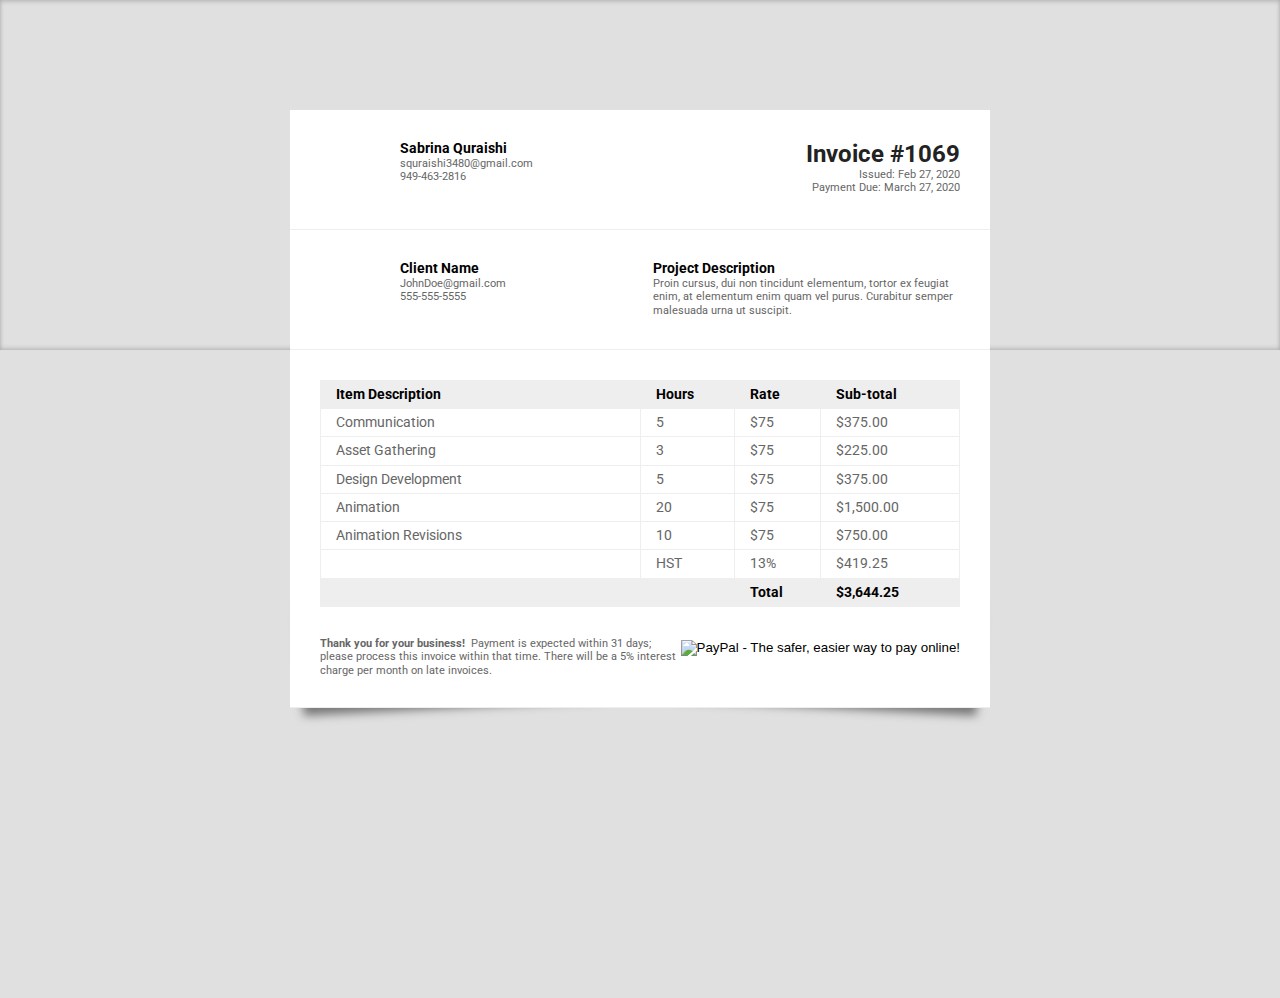
<file: index.html>
<!DOCTYPE html>
<html lang="en">
<head>
  <meta charset="UTF-8">
  <meta name="viewport" content="width=device-width, initial-scale=1.0">
  <title>Document</title>

  <link rel="stylesheet" type="text/css" href="styles.css">
</head>
<body>
  <div id="invoiceholder">
  
    <div id="headerimage"></div>
    <div id="invoice" class="effect2">
  
      <div id="invoice-top">
        <div class="logo"></div>
        <div class="info">
          <h2>Sabrina Quraishi</h2>
          <p> squraishi3480@gmail.com </br>
            949-463-2816
          </p>
        </div>
        <!--End Info-->
        <div class="title">
          <h1>Invoice #1069</h1>
          <p>Issued: Feb 27, 2020</br>
            Payment Due: March 27, 2020
          </p>
        </div>
        <!--End Title-->
      </div>
      <!--End InvoiceTop-->
  
  
  
      <div id="invoice-mid">
  
        <div class="clientlogo"></div>
        <div class="info">
          <h2>Client Name</h2>
          <p>JohnDoe@gmail.com</br>
            555-555-5555</br>
        </div>
  
        <div id="project">
          <h2>Project Description</h2>
          <p>Proin cursus, dui non tincidunt elementum, tortor ex feugiat enim, at elementum enim quam vel purus.
            Curabitur semper malesuada urna ut suscipit.</p>
        </div>
  
      </div>
      <!--End Invoice Mid-->
  
      <div id="invoice-bot">
  
        <div id="table">
          <table>
            <tr class="tabletitle">
              <td class="item">
                <h2>Item Description</h2>
              </td>
              <td class="Hours">
                <h2>Hours</h2>
              </td>
              <td class="Rate">
                <h2>Rate</h2>
              </td>
              <td class="subtotal">
                <h2>Sub-total</h2>
              </td>
            </tr>
  
            <tr class="service">
              <td class="tableitem">
                <p class="itemtext">Communication</p>
              </td>
              <td class="tableitem">
                <p class="itemtext">5</p>
              </td>
              <td class="tableitem">
                <p class="itemtext">$75</p>
              </td>
              <td class="tableitem">
                <p class="itemtext">$375.00</p>
              </td>
            </tr>
  
            <tr class="service">
              <td class="tableitem">
                <p class="itemtext">Asset Gathering</p>
              </td>
              <td class="tableitem">
                <p class="itemtext">3</p>
              </td>
              <td class="tableitem">
                <p class="itemtext">$75</p>
              </td>
              <td class="tableitem">
                <p class="itemtext">$225.00</p>
              </td>
            </tr>
  
            <tr class="service">
              <td class="tableitem">
                <p class="itemtext">Design Development</p>
              </td>
              <td class="tableitem">
                <p class="itemtext">5</p>
              </td>
              <td class="tableitem">
                <p class="itemtext">$75</p>
              </td>
              <td class="tableitem">
                <p class="itemtext">$375.00</p>
              </td>
            </tr>
  
            <tr class="service">
              <td class="tableitem">
                <p class="itemtext">Animation</p>
              </td>
              <td class="tableitem">
                <p class="itemtext">20</p>
              </td>
              <td class="tableitem">
                <p class="itemtext">$75</p>
              </td>
              <td class="tableitem">
                <p class="itemtext">$1,500.00</p>
              </td>
            </tr>
  
            <tr class="service">
              <td class="tableitem">
                <p class="itemtext">Animation Revisions</p>
              </td>
              <td class="tableitem">
                <p class="itemtext">10</p>
              </td>
              <td class="tableitem">
                <p class="itemtext">$75</p>
              </td>
              <td class="tableitem">
                <p class="itemtext">$750.00</p>
              </td>
            </tr>
  
            <tr class="service">
              <td class="tableitem">
                <p class="itemtext"></p>
              </td>
              <td class="tableitem">
                <p class="itemtext">HST</p>
              </td>
              <td class="tableitem">
                <p class="itemtext">13%</p>
              </td>
              <td class="tableitem">
                <p class="itemtext">$419.25</p>
              </td>
            </tr>
  
  
            <tr class="tabletitle">
              <td></td>
              <td></td>
              <td class="Rate">
                <h2>Total</h2>
              </td>
              <td class="payment">
                <h2>$3,644.25</h2>
              </td>
            </tr>
  
          </table>
        </div>
        <!--End Table-->
  
        <form action="https://www.paypal.com/cgi-bin/webscr" method="post" target="_top">
          <input type="hidden" name="cmd" value="_s-xclick">
          <input type="hidden" name="hosted_button_id" value="QRZ7QTM9XRPJ6">
          <input type="image" src="http://michaeltruong.ca/images/paypal.png" border="0" name="submit"
            alt="PayPal - The safer, easier way to pay online!">
        </form>
  
  
        <div id="legalcopy">
          <p class="legal"><strong>Thank you for your business!</strong>  Payment is expected within 31 days; please
            process this invoice within that time. There will be a 5% interest charge per month on late invoices.
          </p>
        </div>
  
      </div>
      <!--End InvoiceBot-->
    </div>
    <!--End Invoice-->
  </div><!-- End Invoice Holder-->
</body>
</html>
</file>
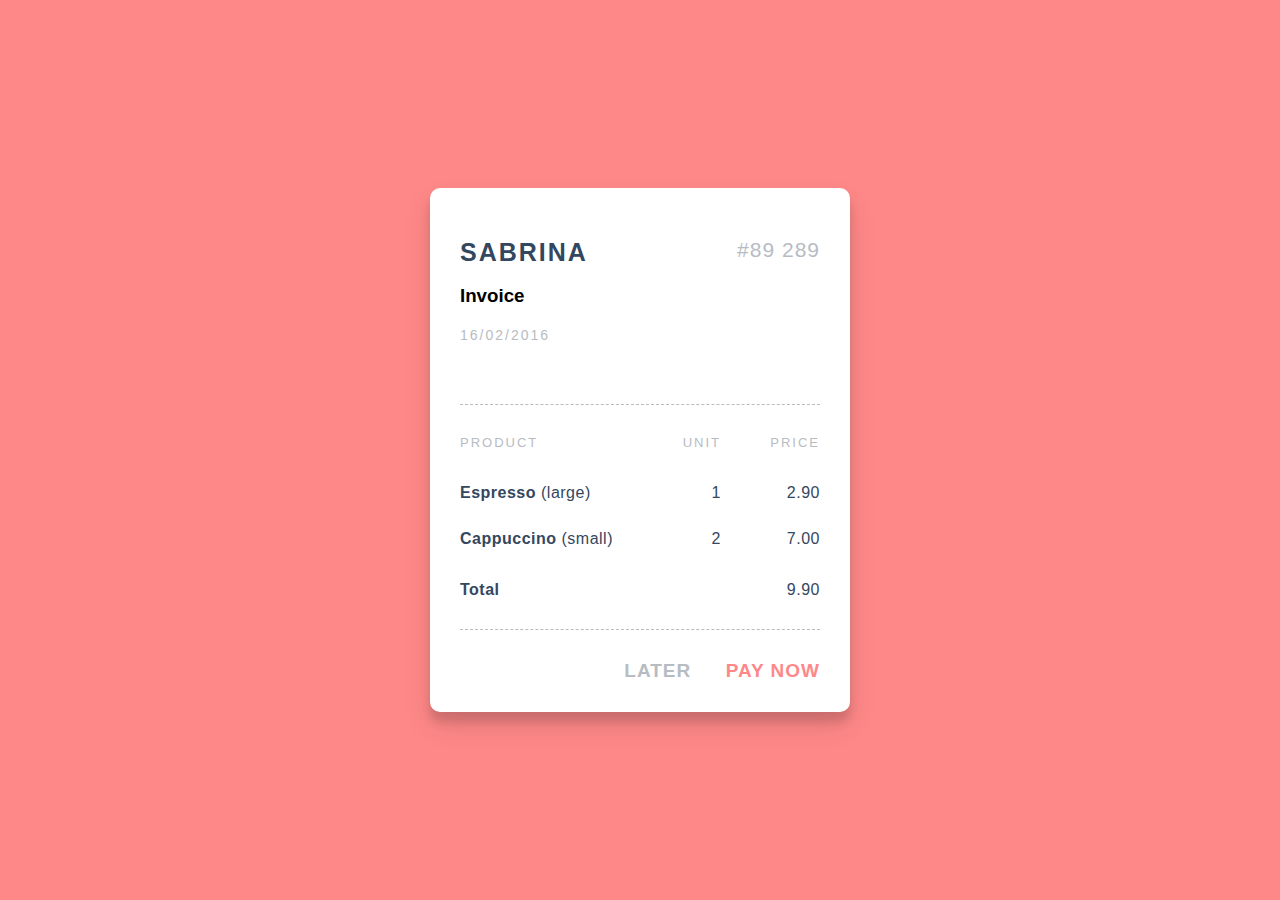
<file: reciept/index.html>
<!DOCTYPE html>
<html lang="en">
<head>
  <meta charset="UTF-8">
  <meta name="viewport" content="width=device-width, initial-scale=1.0">
  <title>Document</title>
  <link rel="stylesheet" type="text/css" href="styles.css">
</head>
<body>
  <div class="container">
    <div class="invoice">
      <header>
        <section>
          <h1>Sabrina</h1>
          <h3>Invoice</h3>
          <span>16/02/2016</span>
        </section>
  
        <section>
          <span>89 289</span>
        </section>
      </header>
  
      <main>
        <section>
          <span>Product</span>
          <span>Unit</span>
          <span>Price</span>
        </section>
  
        <section>
          <figure>
            <span><strong>Espresso</strong> (large)</span>
            <span>1</span>
            <span>2.90</span>
          </figure>
  
          <figure>
            <span><strong>Cappuccino</strong> (small)</span>
            <span>2</span>
            <span>7.00</span>
          </figure>
        </section>
  
        <section>
          <span>Total</span>
          <span>9.90</span>
        </section>
      </main>
  
      <footer>
        <a href="#0">Later</a>
        <a href="#0">Pay Now</a>
      </footer>
    </div>
  </div>
</body>
</html>
</file>
<file: styles.css>
@import url(https://fonts.googleapis.com/css?family=Roboto:100,300,400,900,700,500,300,100);
*{
  margin: 0;
  box-sizing: border-box;

}
body{
  background: #E0E0E0;
  font-family: 'Roboto', sans-serif;
  background-image: url('');
  background-repeat: repeat-y;
  background-size: 100%;
}
::selection {background: #f31544; color: #FFF;}
::moz-selection {background: #f31544; color: #FFF;}
h1{
  font-size: 1.5em;
  color: #222;
}
h2{font-size: .9em;}
h3{
  font-size: 1.2em;
  font-weight: 300;
  line-height: 2em;
}
p{
  font-size: .7em;
  color: #666;
  line-height: 1.2em;
}

#invoiceholder{
  width:100%;
  hieght: 100%;
  padding-top: 50px;
}
#headerimage{
  z-index:-1;
  position:relative;
  top: -50px;
  height: 350px;
  background-image: url('http://michaeltruong.ca/images/invoicebg.jpg');

  -webkit-box-shadow:inset 0 2px 4px rgba(0,0,0,.15), inset 0 -2px 4px rgba(0,0,0,.15);
	-moz-box-shadow:inset 0 2px 4px rgba(0,0,0,.15), inset 0 -2px 4px rgba(0,0,0,.15);
	box-shadow:inset 0 2px 4px rgba(0,0,0,.15), inset 0 -2px 4px rgba(0,0,0,.15);
  overflow:hidden;
  background-attachment: fixed;
  background-size: 1920px 80%;
  background-position: 50% -90%;
}
#invoice{
  position: relative;
  top: -290px;
  margin: 0 auto;
  width: 700px;
  background: #FFF;
}

[id*='invoice-']{ /* Targets all id with 'col-' */
  border-bottom: 1px solid #EEE;
  padding: 30px;
}

#invoice-top{min-height: 120px;}
#invoice-mid{min-height: 120px;}
#invoice-bot{ min-height: 250px;}

.logo{
  float: left;
	height: 60px;
	width: 60px;
  border-radius: 2rem;
	background: url(https://user-images.githubusercontent.com/1154834/77601876-38e16980-6ec9-11ea-8eaf-795951836a23.jpg) no-repeat;
	background-size: 60px 60px;
}
.clientlogo{
  float: left;
	height: 60px;
	width: 60px;
	background: url(http://michaeltruong.ca/images/client.jpg) no-repeat;
	background-size: 60px 60px;
  border-radius: 50px;
}
.info{
  display: block;
  float:left;
  margin-left: 20px;
}
.title{
  float: right;
}
.title p{text-align: right;}
#project{margin-left: 52%;}
table{
  width: 100%;
  border-collapse: collapse;
}
td{
  padding: 5px 0 5px 15px;
  border: 1px solid #EEE
}
.tabletitle{
  padding: 5px;
  background: #EEE;
}
.service{border: 1px solid #EEE;}
.item{width: 50%;}
.itemtext{font-size: .9em;}

#legalcopy{
  margin-top: 30px;
}
form{
  float:right;
  margin-top: 30px;
  text-align: right;
}


.effect2
{
  position: relative;
}
.effect2:before, .effect2:after
{
  z-index: -1;
  position: absolute;
  content: "";
  bottom: 15px;
  left: 10px;
  width: 50%;
  top: 80%;
  max-width:300px;
  background: #777;
  -webkit-box-shadow: 0 15px 10px #777;
  -moz-box-shadow: 0 15px 10px #777;
  box-shadow: 0 15px 10px #777;
  -webkit-transform: rotate(-3deg);
  -moz-transform: rotate(-3deg);
  -o-transform: rotate(-3deg);
  -ms-transform: rotate(-3deg);
  transform: rotate(-3deg);
}
.effect2:after
{
  -webkit-transform: rotate(3deg);
  -moz-transform: rotate(3deg);
  -o-transform: rotate(3deg);
  -ms-transform: rotate(3deg);
  transform: rotate(3deg);
  right: 10px;
  left: auto;
}



.legal{
  width:70%;
}
</file>
<file: reciept/styles.css>
/* ---------------------------------------------
    Assets
--------------------------------------------- */
/* ---------------------------------------------
    Colors
--------------------------------------------- */
/* ---------------------------------------------
    Fonts
--------------------------------------------- */
/* ---------------------------------------------
    Stylings
--------------------------------------------- */
html, body {
  height: 100%;
}

body {
  padding: 0;
  margin: 0;
  display: -webkit-box;
  display: -moz-box;
  display: box;
  display: -webkit-flex;
  display: -moz-flex;
  display: -ms-flexbox;
  display: flex;
  -webkit-box-pack: center;
  -moz-box-pack: center;
  box-pack: center;
  -webkit-justify-content: center;
  -moz-justify-content: center;
  -ms-justify-content: center;
  -o-justify-content: center;
  justify-content: center;
  -ms-flex-pack: center;
  -webkit-box-align: start;
  -moz-box-align: start;
  box-align: start;
  -webkit-align-items: flex-start;
  -moz-align-items: flex-start;
  -ms-align-items: flex-start;
  -o-align-items: flex-start;
  align-items: flex-start;
  -ms-flex-align: start;
  background-color: #fe8888;
  font-family: "Roboto Condensed", sans-serif;
}
@media (min-height: 580px) {
  body {
    -webkit-box-align: center;
    -moz-box-align: center;
    box-align: center;
    -webkit-align-items: center;
    -moz-align-items: center;
    -ms-align-items: center;
    -o-align-items: center;
    align-items: center;
    -ms-flex-align: center;
  }
}

.container {
  width: 100%;
  max-width: 420px;
  padding-right: 20px;
  padding-left: 20px;
}

.invoice {
  background-color: #ffffff;
  border-radius: 10px;
  box-shadow: 0 14px 28px rgba(0, 0, 0, 0.1), 0 10px 10px rgba(0, 0, 0, 0.13);
  margin: 50px 0;
  padding: 50px 30px 30px;
}
.invoice header {
  overflow: hidden;
  margin-bottom: 60px;
}
.invoice header section:nth-of-type(1) {
  float: left;
}
.invoice header section:nth-of-type(1) h1 {
  text-transform: uppercase;
  font-weight: 600;
  letter-spacing: 2px;
  color: #344760;
  font-size: 25px;
  margin-top: 0;
  margin-bottom: 5px;
}
.invoice header section:nth-of-type(1) span {
  color: #b7bcc3;
  font-size: 14px;
  letter-spacing: 2px;
}
.invoice header section:nth-of-type(2) {
  float: right;
}
.invoice header section:nth-of-type(2) span {
  font-size: 21px;
  color: #b7bcc3;
  letter-spacing: 1px;
}
.invoice header section:nth-of-type(2) span:before {
  content: "#";
}
.invoice main {
  border: 1px dashed #b7bcc3;
  border-left-width: 0px;
  border-right-width: 0px;
  padding-top: 30px;
  padding-bottom: 30px;
}
.invoice main section {
  overflow: hidden;
}
.invoice main section span {
  float: left;
  color: #344760;
  font-size: 16px;
  letter-spacing: .5px;
}
.invoice main section span:nth-of-type(1) {
  width: 45%;
  margin-right: 5%;
}
.invoice main section span:nth-of-type(2) {
  width: 22.5%;
  margin-right: 5%;
}
.invoice main section span:nth-of-type(2), .invoice main section span:nth-of-type(3) {
  text-align: right;
}
.invoice main section span:nth-of-type(3) {
  width: 22.5%;
}
.invoice main section:nth-of-type(1) {
  margin-bottom: 30px;
}
.invoice main section:nth-of-type(1) span {
  color: #b7bcc3;
  text-transform: uppercase;
  letter-spacing: 2px;
  font-size: 13px;
}
.invoice main section:nth-of-type(2) {
  margin-bottom: 30px;
}
.invoice main section:nth-of-type(2) figure {
  overflow: hidden;
  margin: 0;
  margin-bottom: 20px;
  line-height: 160%;
}
.invoice main section:nth-of-type(2) figure:last-of-type {
  margin-bottom: 0;
}
.invoice main section:nth-of-type(3) span:nth-of-type(1) {
  width: 72.5%;
  font-weight: bold;
}
.invoice main section:nth-of-type(3) span:nth-of-type(2) {
  margin-right: 0 !important;
}
.invoice footer {
  text-align: right;
  margin-top: 30px;
}
.invoice footer a {
  font-size: 19px;
  font-weight: bold;
  text-decoration: none;
  text-transform: uppercase;
  position: relative;
  letter-spacing: 1px;
}
.invoice footer a:after {
  content: "";
  width: 0%;
  height: 4px;
  position: absolute;
  right: 0;
  bottom: -10px;
  background-color: inherit;
  -webkit-transition: width 0.2s ease-in-out;
  -moz-transition: width 0.2s ease-in-out;
  transition: width 0.2s ease-in-out;
}
.invoice footer a:hover:after {
  width: 100%;
}
.invoice footer a:nth-of-type(1) {
  color: #b7bcc3;
  margin-right: 30px;
}
.invoice footer a:nth-of-type(1):after {
  background-color: #b7bcc3;
}
.invoice footer a:nth-of-type(2) {
  color: #fe8888;
}
.invoice footer a:nth-of-type(2):after {
  background-color: #fe8888;
}
</file>
